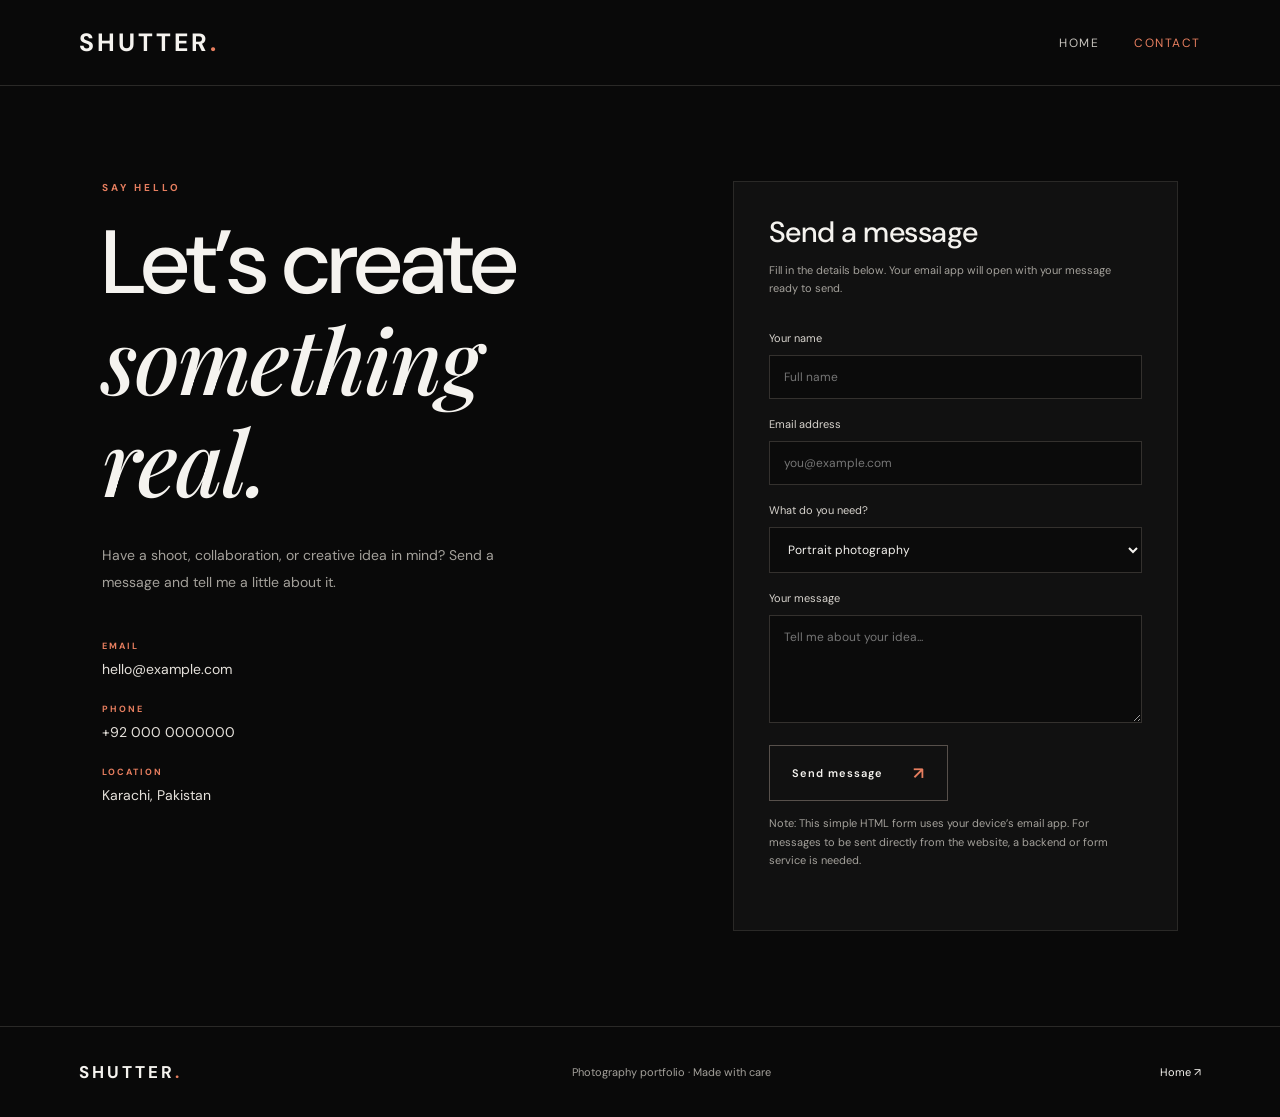
<file: contact.html>
<!DOCTYPE html>
<html lang="en">
<head>
  <meta charset="UTF-8">
  <meta name="viewport" content="width=device-width, initial-scale=1.0">
  <title>Contact | SHUTTER Photography</title>
  <link rel="stylesheet" href="style.css">
</head>
<body>
  <header class="topbar">
    <a class="brand" href="index.html">SHUTTER<span>.</span></a>
    <nav class="topnav" aria-label="Main navigation">
      <a href="index.html">Home</a>
      <a class="active" href="contact.html">Contact</a>
    </nav>
  </header>

  <main class="contact-main">
    <section class="contact-heading">
      <p class="eyebrow">SAY HELLO</p>
      <h1>Let’s create<br><em>something real.</em></h1>
      <p>Have a shoot, collaboration, or creative idea in mind? Send a message and tell me a little about it.</p>
      <div class="contact-details">
        <div><span class="detail-label">EMAIL</span><a href="mailto:hello@example.com">hello@example.com</a></div>
        <div><span class="detail-label">PHONE</span><a href="tel:+920000000000">+92 000 0000000</a></div>
        <div><span class="detail-label">LOCATION</span><span>Karachi, Pakistan</span></div>
      </div>
    </section>

    <section class="form-panel">
      <h2>Send a message</h2>
      <p class="form-note">Fill in the details below. Your email app will open with your message ready to send.</p>
      <form action="mailto:hello@example.com" method="post" enctype="text/plain">
        <label for="name">Your name</label>
        <input id="name" name="Name" type="text" placeholder="Full name" required>
        <label for="email">Email address</label>
        <input id="email" name="Email" type="email" placeholder="you@example.com" required>
        <label for="subject">What do you need?</label>
        <select id="subject" name="Project type">
          <option>Portrait photography</option>
          <option>Events</option>
          <option>Product photography</option>
          <option>Travel & landscape</option>
          <option>Other collaboration</option>
        </select>
        <label for="message">Your message</label>
        <textarea id="message" name="Message" rows="5" placeholder="Tell me about your idea..." required></textarea>
        <button class="button" type="submit">Send message <span>↗</span></button>
      </form>
      <p class="form-note">Note: This simple HTML form uses your device’s email app. For messages to be sent directly from the website, a backend or form service is needed.</p>
    </section>
  </main>

  <footer><a class="brand small-brand" href="index.html">SHUTTER<span>.</span></a><p>Photography portfolio · Made with care</p><a href="index.html">Home ↗</a></footer>
</body>
</html>
</file>
<file: style.css>
@import url('https://fonts.googleapis.com/css2?family=DM+Sans:wght@400;500;600;700&family=Playfair+Display:ital,wght@0,500;0,600;1,500;1,600&display=swap');

:root{--bg:#090909;--panel:#111;--text:#f5f3ef;--muted:#a4a19b;--accent:#e67e5f;--line:#2a2927}
*{box-sizing:border-box}
html{scroll-behavior:smooth}
body{margin:0;background:var(--bg);color:var(--text);font-family:'DM Sans',sans-serif}
a{color:inherit;text-decoration:none}
.topbar{height:86px;padding:0 6.2%;display:flex;align-items:center;justify-content:space-between;border-bottom:1px solid var(--line)}
.brand{font-size:25px;letter-spacing:3px;font-weight:700}
.brand span{color:var(--accent)}
.topnav{display:flex;gap:35px;font-size:12px;text-transform:uppercase;letter-spacing:1.5px}
.topnav a{color:#c6c3bd;transition:color .25s}
.topnav a:hover,.topnav .active{color:var(--accent)}
main{max-width:1500px;margin:auto}
.intro{padding:100px 8% 75px}
.eyebrow{font-size:10px;font-weight:700;letter-spacing:3px;color:var(--accent);margin:0 0 22px}
h1,h2{font-weight:500;letter-spacing:-2px;line-height:1.06;margin:0}
h1{font-size:clamp(48px,7vw,94px)}
h1 em,h2 em{font-family:'Playfair Display',serif;font-weight:500}
.intro-copy{max-width:440px;line-height:1.8;color:var(--muted);font-size:14px;margin:27px 0}
.text-link{font-size:10px;letter-spacing:1.8px;font-weight:700;display:inline-flex;gap:22px;align-items:center;border-bottom:1px solid #59534f;padding:0 0 12px;margin-top:8px}
.text-link span,.button span{color:var(--accent);font-size:17px}
.gallery{padding:0 3.3%;display:grid;grid-template-columns:1.1fr .9fr 1fr;grid-auto-rows:270px;gap:13px}
.photo{position:relative;display:block;overflow:hidden;background:#222;min-height:230px}
.photo-wide{grid-column:span 2}
.photo-tall{grid-row:span 2}
.photo img{width:100%;height:100%;object-fit:cover;display:block;filter:brightness(.78);transition:transform .6s,filter .6s}
.photo:hover img{transform:scale(1.045);filter:brightness(.58)}
.photo-label{position:absolute;left:25px;bottom:23px;display:flex;flex-direction:column;gap:7px;text-shadow:0 1px 8px #000}
.photo-label b{font-size:9px;letter-spacing:2px}
.photo-label small{font-family:'Playfair Display',serif;font-size:21px}
.closing{text-align:center;padding:130px 20px 120px}
.closing h2{font-size:clamp(38px,5vw,66px)}
.button{display:inline-flex;align-items:center;justify-content:center;gap:30px;margin-top:30px;padding:16px 22px;border:1px solid #57504b;background:transparent;color:var(--text);font:600 11px 'DM Sans',sans-serif;letter-spacing:1px;cursor:pointer;transition:background .25s,border .25s}
.button:hover{background:#191513;border-color:var(--accent)}
footer{border-top:1px solid var(--line);padding:27px 6.2%;display:flex;align-items:center;justify-content:space-between;gap:20px;color:var(--muted);font-size:11px}
.small-brand{font-size:17px;color:var(--text)}
footer>a:last-child{color:var(--text)}
.contact-main{padding:95px 8%;display:grid;grid-template-columns:1fr .85fr;gap:10%;align-items:start;min-height:calc(100vh - 150px)}
.contact-heading>p:not(.eyebrow){max-width:400px;color:var(--muted);font-size:14px;line-height:1.9;margin:27px 0 45px}
.contact-details{display:grid;gap:25px}
.contact-details>div{display:grid;gap:8px}
.detail-label{font-size:9px;letter-spacing:2px;color:var(--accent);font-weight:700}
.contact-details a,.contact-details div>span:last-child{font-size:14px;color:#e5e1db}
.form-panel{background:var(--panel);border:1px solid var(--line);padding:35px}
.form-panel h2{font-size:29px;letter-spacing:-.5px}
.form-note{font-size:11px;color:var(--muted);line-height:1.7;margin:13px 0 25px}
form{display:flex;flex-direction:column;gap:10px}
label{font-size:11px;color:#d8d4ce;margin-top:8px}
input,select,textarea{width:100%;border:1px solid #34312e;background:#0b0b0b;color:var(--text);padding:13px 14px;font:12px 'DM Sans',sans-serif;border-radius:0;outline:none}
input:focus,select:focus,textarea:focus{border-color:var(--accent)}
textarea{resize:vertical}
form .button{align-self:flex-start;margin-top:12px}
@media(max-width:800px){.topbar{height:72px;padding:0 5%}.brand{font-size:20px}.topnav{gap:20px;font-size:10px}.intro{padding:75px 6% 50px}.gallery{padding:0 4%;grid-template-columns:1fr 1fr;grid-auto-rows:220px;gap:9px}.photo-wide{grid-column:span 2}.photo-tall{grid-row:span 1}.contact-main{padding:65px 6%;grid-template-columns:1fr;gap:50px}.form-panel{padding:25px}.closing{padding:90px 15px}footer{padding:25px 5%;flex-wrap:wrap}footer p{order:3;width:100%;margin:0}}
@media(max-width:460px){.gallery{grid-template-columns:1fr;grid-auto-rows:260px}.photo-wide{grid-column:span 1}.topnav{gap:14px}.photo-label{left:18px;bottom:18px}}
</file>
